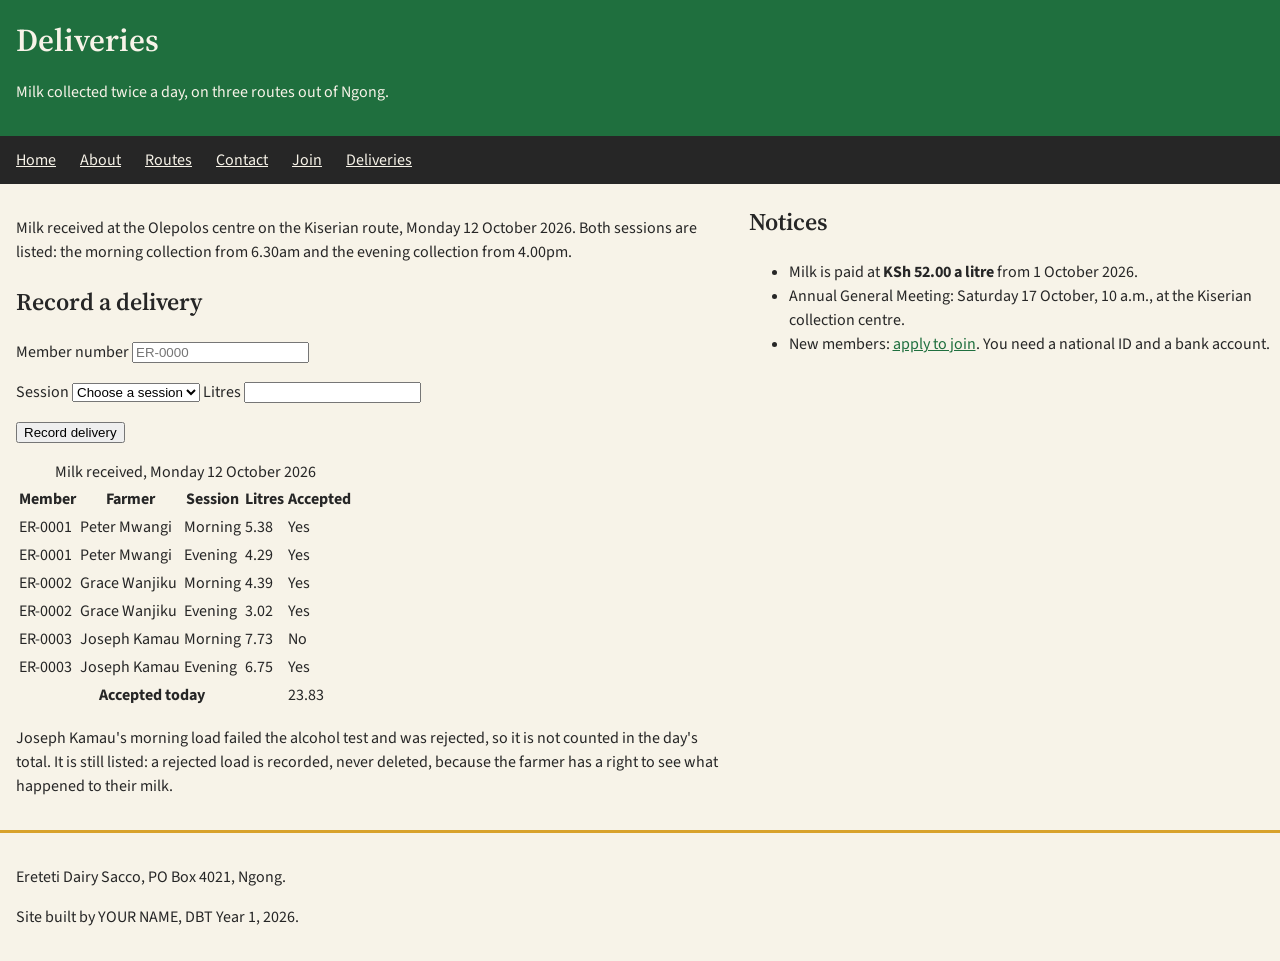
<file: deliveries.html>
<!DOCTYPE html>
<html lang="en">
<head>
  <meta charset="utf-8">
  <meta name="viewport" content="width=device-width, initial-scale=1">
  <title>Deliveries — Ereteti Dairy Sacco</title>
  <link rel="stylesheet" href="https://fonts.googleapis.com/css2?family=Source+Sans+3:wght@400;600&amp;family=Source+Serif+4:wght@600&amp;display=swap">
  <link rel="stylesheet" href="css/style.css">
  <!-- Week 8: the script, with defer -->
  <script src="js/main.js" defer></script>
  <script>
    console.log("Embedded JS");
  </script>
</head>
<body>

  <header>
    <h1>Deliveries</h1>
    <p>Milk collected twice a day, on three routes out of Ngong.</p>
  </header>

  <nav>
    <ul>
      <li><a href="index.html">Home</a></li>
      <li><a href="about.html">About</a></li>
      <li><a href="routes.html">Routes</a></li>
      <li><a href="contact.html">Contact</a></li>
      <li><a href="register.html">Join</a></li>
      <li><a href="deliveries.html">Deliveries</a></li>
    </ul>
  </nav>

  <main>
    <p>Milk received at the Olepolos centre on the Kiserian route,
    Monday 12 October 2026. Both sessions are listed: the morning
    collection from 6.30am and the evening collection from 4.00pm.</p>

    <!-- Week 8: the clerk's form -->
    <h2>Record a delivery</h2>

    <form id="delivery-form" action="#" method="post">
      <label for="member">Member number</label>
      <input type="text" id="member" name="member_no"
             placeholder="ER-0000" required>
      <p id="member-message" class="message"
         aria-live="polite"></p>

      <label for="session">Session</label>
      <select id="session" name="session" required>
        <option value="">Choose a session</option>
        <option value="MORNING">Morning</option>
        <option value="EVENING">Evening</option>
      </select>

      <label for="litres">Litres</label>
      <input type="number" id="litres" name="litres"
             step="0.01" required>
      <p id="litres-message" class="message"
         aria-live="polite"></p>

      <button type="submit">Record delivery</button>
      <p id="form-message" aria-live="polite"></p>
    </form>

    <div class="table-scroll">
      <table>
        <caption>Milk received, Monday 12 October 2026</caption>

        <thead>
          <tr>
            <th scope="col">Member</th>
            <th scope="col">Farmer</th>
            <th scope="col">Session</th>
            <th scope="col">Litres</th>
            <th scope="col">Accepted</th>
          </tr>
        </thead>

        <tbody>
          <tr>
            <td>ER-0001</td>
            <td>Peter Mwangi</td>
            <td>Morning</td>
            <td>5.38</td>
            <td>Yes</td>
          </tr>
          <tr>
            <td>ER-0001</td>
            <td>Peter Mwangi</td>
            <td>Evening</td>
            <td>4.29</td>
            <td>Yes</td>
          </tr>
          <tr>
            <td>ER-0002</td>
            <td>Grace Wanjiku</td>
            <td>Morning</td>
            <td>4.39</td>
            <td>Yes</td>
          </tr>
          <tr>
            <td>ER-0002</td>
            <td>Grace Wanjiku</td>
            <td>Evening</td>
            <td>3.02</td>
            <td>Yes</td>
          </tr>
          <tr>
            <td>ER-0003</td>
            <td>Joseph Kamau</td>
            <td>Morning</td>
            <td>7.73</td>
            <td>No</td>
          </tr>
          <tr>
            <td>ER-0003</td>
            <td>Joseph Kamau</td>
            <td>Evening</td>
            <td>6.75</td>
            <td>Yes</td>
          </tr>
        </tbody>

        <tfoot>
          <tr>
            <th colspan="4" scope="row">Accepted today</th>
            <td id="accepted-total">23.83</td>
          </tr>
        </tfoot>
      </table>
    </div>

    <p>Joseph Kamau's morning load failed the alcohol test and was
    rejected, so it is not counted in the day's total. It is still
    listed: a rejected load is recorded, never deleted, because the
    farmer has a right to see what happened to their milk.</p>
  </main>

  <aside>
    <h2>Notices</h2>
    <ul>
      <li>Milk is paid at <strong>KSh 52.00 a litre</strong> from
          1 October 2026.</li>
      <li>Annual General Meeting: Saturday 17 October, 10 a.m., at the
          Kiserian collection centre.</li>
      <li>New members: <a href="register.html">apply to join</a>. You need
          a national ID and a bank account.</li>
    </ul>
  </aside>

  <footer>
    <p>Ereteti Dairy Sacco, PO Box 4021, Ngong.</p>
    <!-- change this line to your own name -->
    <p>Site built by YOUR NAME, DBT Year 1, 2026.</p>
  </footer>

</body>
</html>
</file>
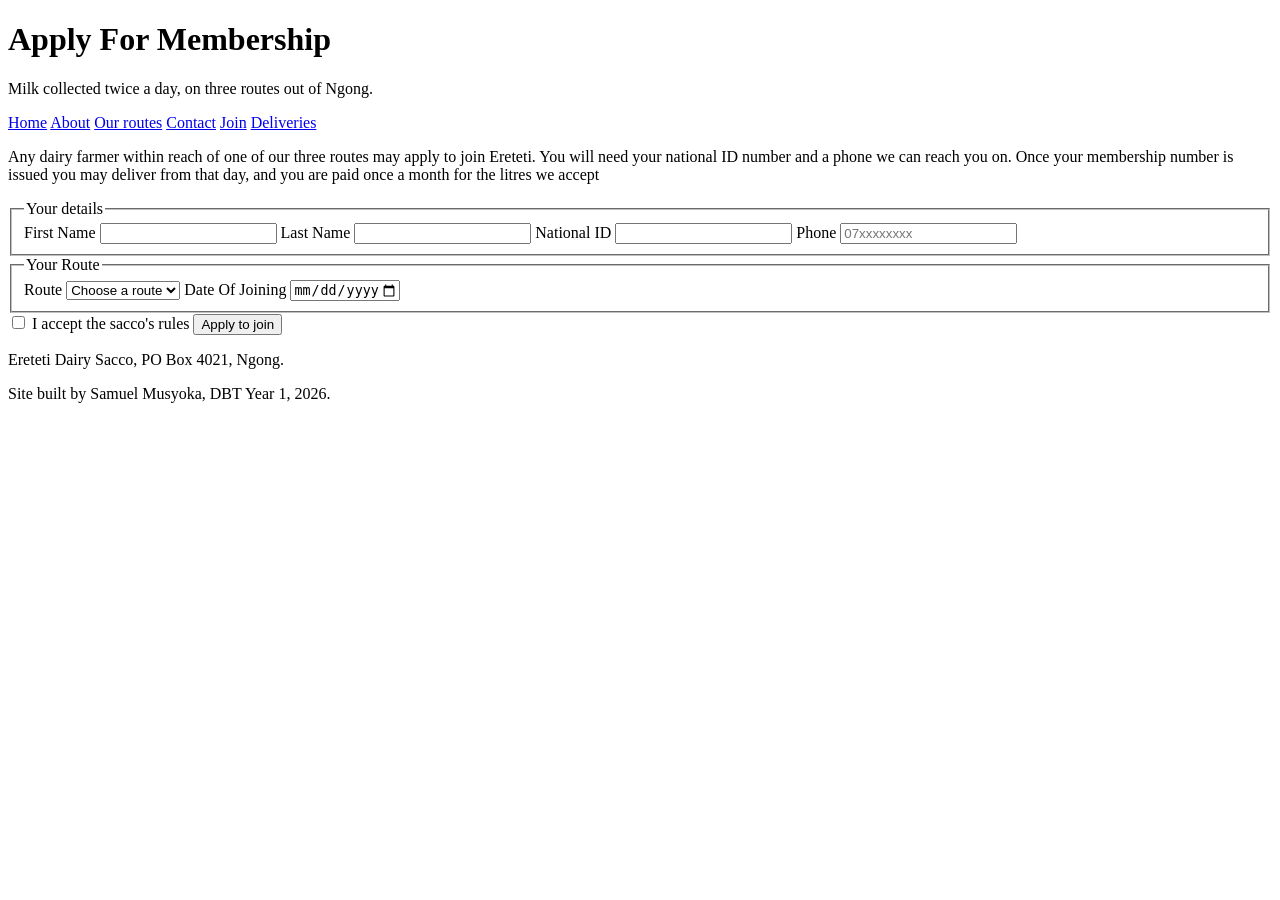
<file: register.html>
<!DOCTYPE html>
<html lang="en">
<head>
    <meta charset="UTF-8">
    <meta name="viewport" content="width=device-width, initial-scale=1.0">
    <title>Apply for memebrship - Ereteti Dairy Sacco</title>
    <script src="js/main.js" defer></script>
</head>
<body>
     <header>
        <h1> Apply For Membership </h1>
        <p>Milk collected twice a day, on three routes out of Ngong.</p>
        <nav>
            <a href="/index.html">Home</a>
            <a href="/about.html">About</a>
            <a href="/routes.html">Our routes</a>
            <a href="/contact.html">Contact</a>
            <a href="/register.html">Join</a>
             <a href="/deliveries.html">Deliveries</a>
        </nav>
    </header>
    <main>
        <p>
            Any dairy farmer within reach of one of our three routes
              may apply to join Ereteti. You will need your national ID
              number and a phone we can reach you on. Once your
              membership number is issued you may deliver from that day,
              and you are paid once a month for the litres we accept 
        </p>
        <form action="#" method="post">
            <fieldset>
                <legend>Your details</legend>
            
            <label for="fname">First Name </label>
                <input type="text" id="fname" name = "first_name" required>
            <label for="lname">Last Name </label>
                <input type="text" id="lname" name="last_name">
            <label for="id">National ID </label>
                <input type="text" id="id" name = "national_id" required>
            <label for="phone">Phone </label>
                <input 
                    type="tel" 
                    id="phone" 
                    name="phone"
                    placeholder="07xxxxxxxx"
                    pattern="07[0-9]{8}"
                    title="Ten digits, starting 07"
                    required
                >
           </fieldset>
           <fieldset>
            <legend>Your Route</legend>
            <label for="routes">Route</label>
            <select name="route" id="routes">
                <option value="">Choose a route</option>
                <option value="Kiserian">Kiserian</option>
                <option value="Kiserian">Ngong</option>
                <option value="Kiserian">Rongai</option>
            </select>
            <label for="date">Date Of Joining</label>
            <input type="date" id="date" max="2026-09-24" name="date_joined">
           </fieldset>
           <label for="rules">
            <input type="checkbox" id="rules" name="rules" required>
            I accept the sacco's rules
            </label>
        <button type="submit">Apply to join</button>

        </form>
    </main>

<footer>
    <p>Ereteti Dairy Sacco, PO Box 4021, Ngong.</p>
    <p>Site built by Samuel Musyoka, DBT Year 1, 2026.</p>
</footer>
</body>
</html>
</file>
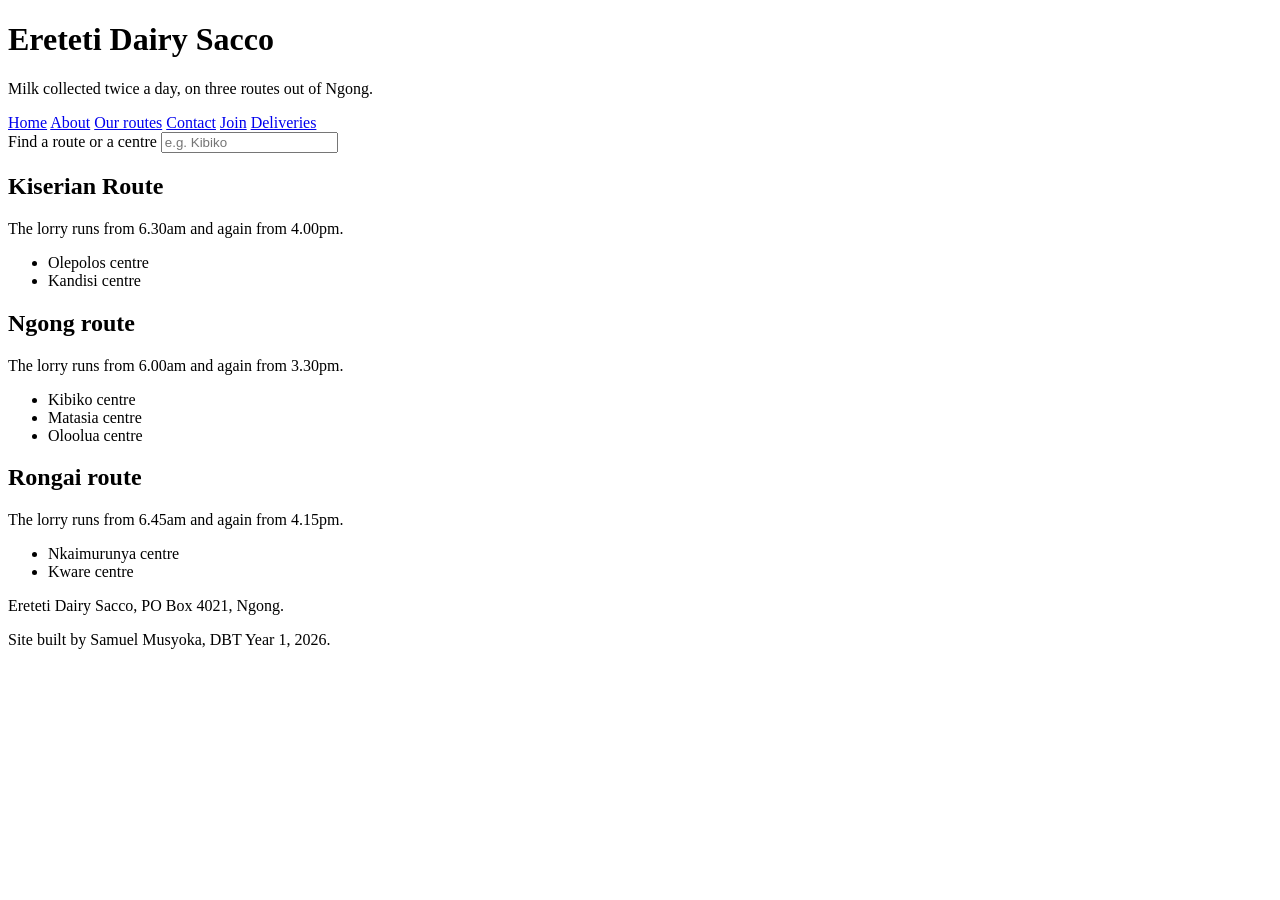
<file: routes.html>
<!DOCTYPE html>
<html lang="en">
<head>
    <meta charset="UTF-8">
    <meta name="viewport" content="width=device-width, initial-scale=1.0">
    <title>Our routes - Ereteti Dairy Sacco</title>
    <script src="js/main.js" defer></script>
</head>
<body>
     <header>
        <h1> Ereteti Dairy Sacco</h1>
        <p>Milk collected twice a day, on three routes out of Ngong.</p>
        <nav>
            <a href="/index.html">Home</a>
            <a href="/about.html">About</a>
            <a href="/routes.html">Our routes</a>
            <a href="/contact.html">Contact</a>
            <a href="/register.html">Join</a>
            <a href="/deliveries.html">Deliveries</a>
        </nav>
    </header>
    <main>
        <label for="route-search">Find a route or a centre</label>
        <input type="search" id="route-search" placeholder="e.g. Kibiko">
        <p id="route-count" aria-live="polite"></p>
    <section id="kiserian">
        <h2>Kiserian Route</h2>
        <p>The lorry runs from 6.30am and again from 4.00pm.</p>
        <ul>
            <li>Olepolos centre</li>
            <li>Kandisi centre</li>
        </ul>
    </section>

    <section id="ngong">
        <h2> Ngong route</h2>
        <p>The lorry runs from 6.00am and again from 3.30pm.</p>
        <ul>
            <li> Kibiko centre</li>
            <li>Matasia centre</li>
            <li>Oloolua centre</li>
        </ul>
    </section>

    <section id="rongai">
        <h2> Rongai route</h2>
        <p>The lorry runs from 6.45am and again from 4.15pm.</p>
        <ul>
            <li>Nkaimurunya centre</li>
            <li>Kware centre</li>
        </ul>
    </section>
    </main>
    <footer>
    <p>Ereteti Dairy Sacco, PO Box 4021, Ngong.</p>
    <p>Site built by Samuel Musyoka, DBT Year 1, 2026.</p>
</footer>
</body>

</html>
</file>
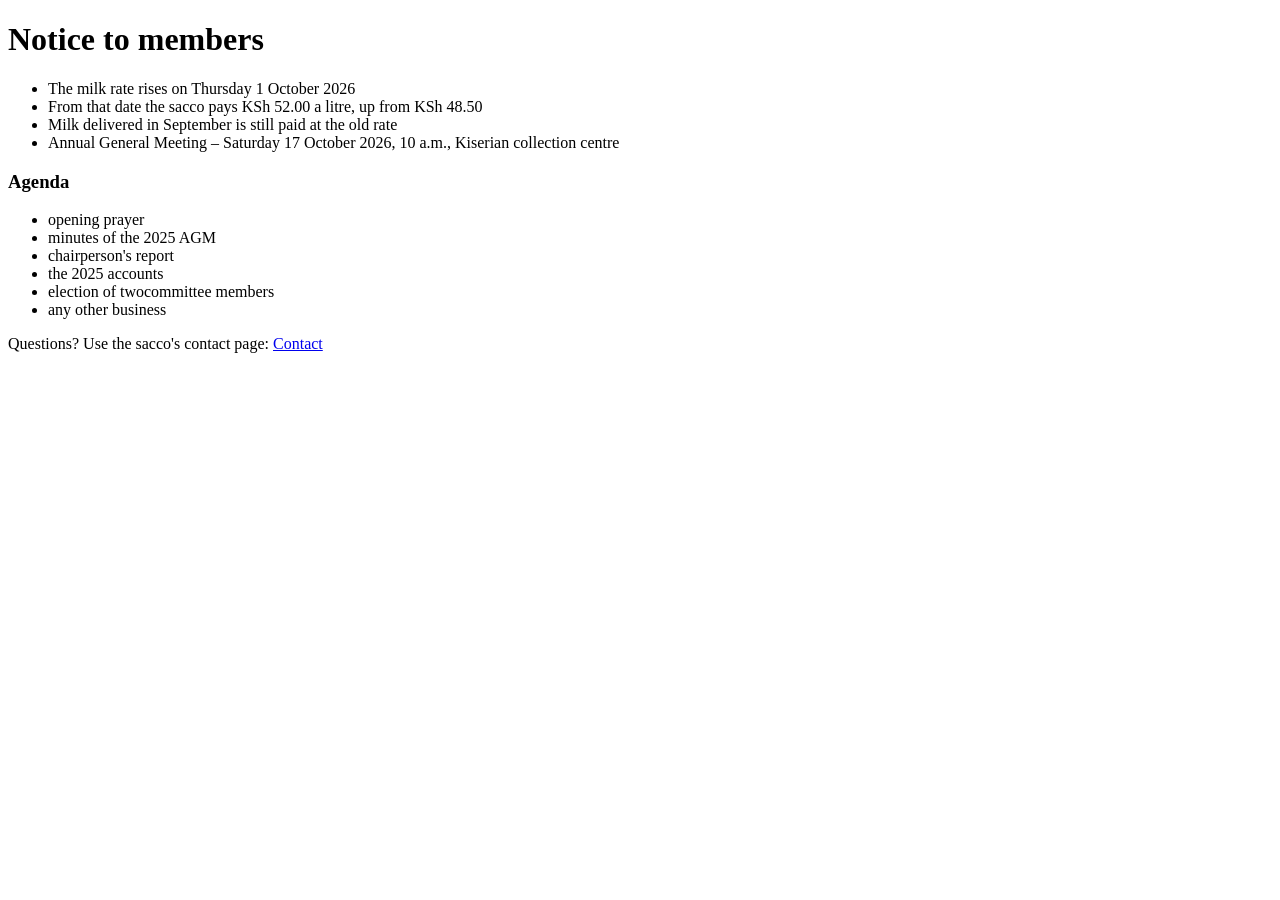
<file: practice/drill-2.html>
<!DOCTYPE html>
<html lang="en">
<head>
    <meta charset="UTF-8">
    <title>Ereteti Dairy Sacco</title>
</head>
<body>
    <main>
        <h1>Notice to members</h1>
        <ul>
            <li>The milk rate rises on Thursday 1 October 2026</li>
            <li>From that date the sacco pays KSh 52.00 a litre, up from KSh 48.50</li>
            <li>Milk delivered in September is still paid at the old rate</li>
            <li>Annual General Meeting – Saturday 17 October 2026, 10 a.m., Kiserian collection centre</li>
        </ul>

        <section>
            <h3>Agenda</h3>
            <ul>
                <li>opening prayer</li>
                <li>minutes of the 2025 AGM</li>
                <li>chairperson's report</li>
                <li>the 2025 accounts</li>
                <li>election of twocommittee members</li>
                <li>any other business</li>
            </ul>
        </section>

        <p>Questions?
             Use the sacco's contact page: 
             <a href="/contact.html">Contact

             </a>
            </p>
    </main>
</body>
</html>
</file>
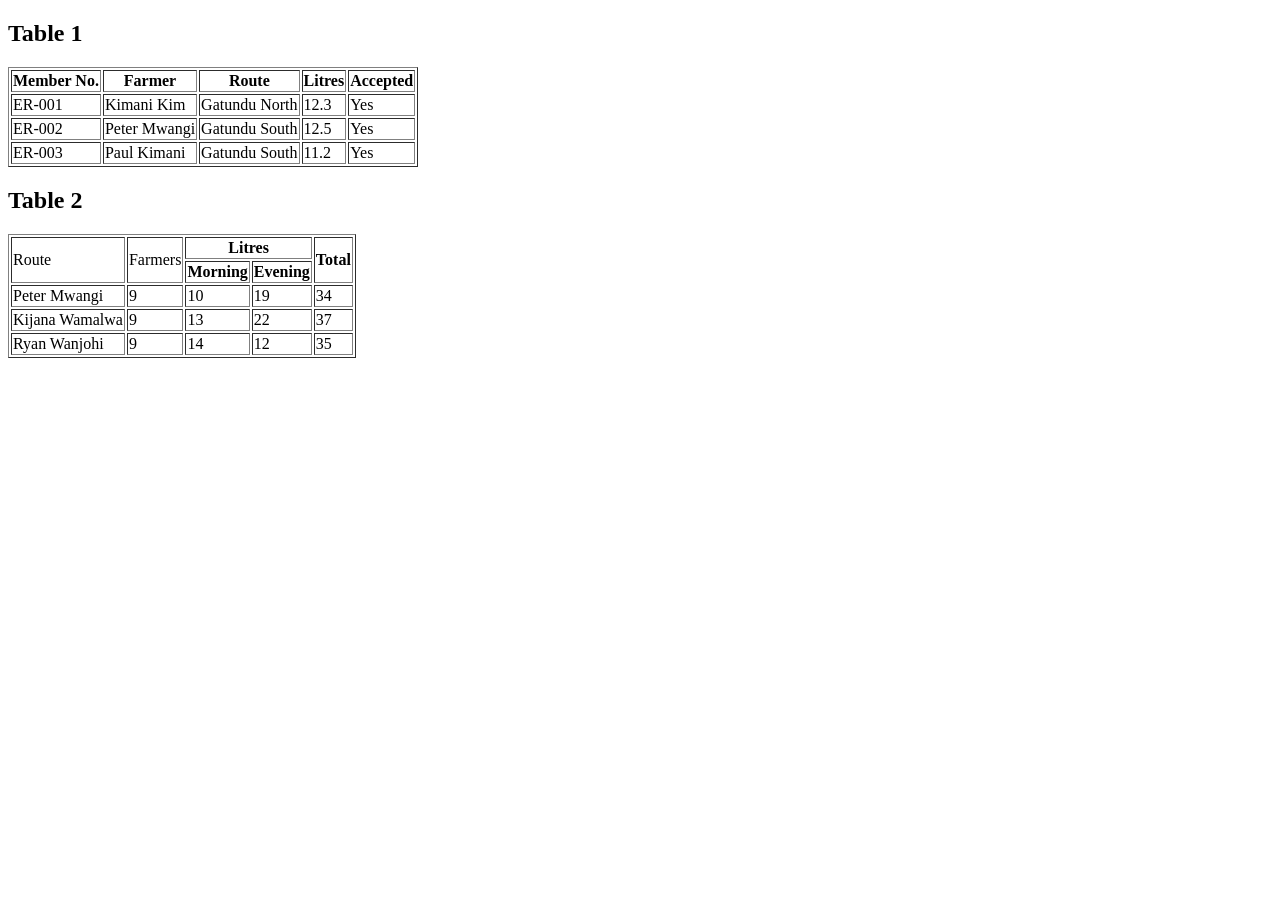
<file: practice/drill-4.html>
<!DOCTYPE html>
<html lang="en">

<head>
    <title> Drill 4</title>
    <title>Ereteti Dairy Sacco</title>
</head>

<body>
<main
  <section>
    <h2> Table 1</h2>
    <!-- the table tag-->
     <table border="1"> 
        </thead>
          <tr>
            <th>Member No.</th>
            <th>Farmer</th>
            <th>Route</th>
            <th>Litres</th>
            <th>Accepted</th>
          </tr>
        </thead>
       <tbody>
        <tr>
            <td>ER-001</td>
            <td>Kimani Kim</td>
            <td>Gatundu North</td>
            <td>12.3</td>
            <td>Yes</td>
        </tr>
         <tr>
            <td>ER-002</td>
            <td>Peter Mwangi</td>
            <td>Gatundu South</td>
            <td>12.5</td>
            <td>Yes</td>
        </tr> 
        <tr>
            <td>ER-003</td>
            <td>Paul Kimani</td>
            <td>Gatundu South</td>
            <td>11.2</td>
            <td>Yes</td>
        </tr>
       </tbody>
     </table>
  </section>
</body>
<section>
    <h2>Table 2</h2>
    <table border="1">
        <thead>
            <tr>
                <td rowspan="2">Route</td>
                <td rowspan="2">Farmers</td>
                <th colspan="2">Litres</th>
                <th rowspan="2">Total</th>
                <tr>
                    <th>Morning</th>
                    <th>Evening</th>
                </tr>
                <tbody>
                <tr>
                    <td>Peter Mwangi</td>
                    <td>9</td>
                    <td>10</td>
                    <td>19</td>
                    <td>34</td>
                </tr>
                <tr>
                    <td>Kijana Wamalwa</td>
                    <td>9</td>
                    <td>13</td>
                    <td>22</td>
                    <td>37</td>
                </tr><tr>
                    <td>Ryan Wanjohi</td>
                    <td>9</td>
                    <td>14</td>
                    <td>12</td>
                    <td>35</td>
                </tr>
                </tbody>

            </tr>
        </thead>
    </table>
</section>


</html>
</file>
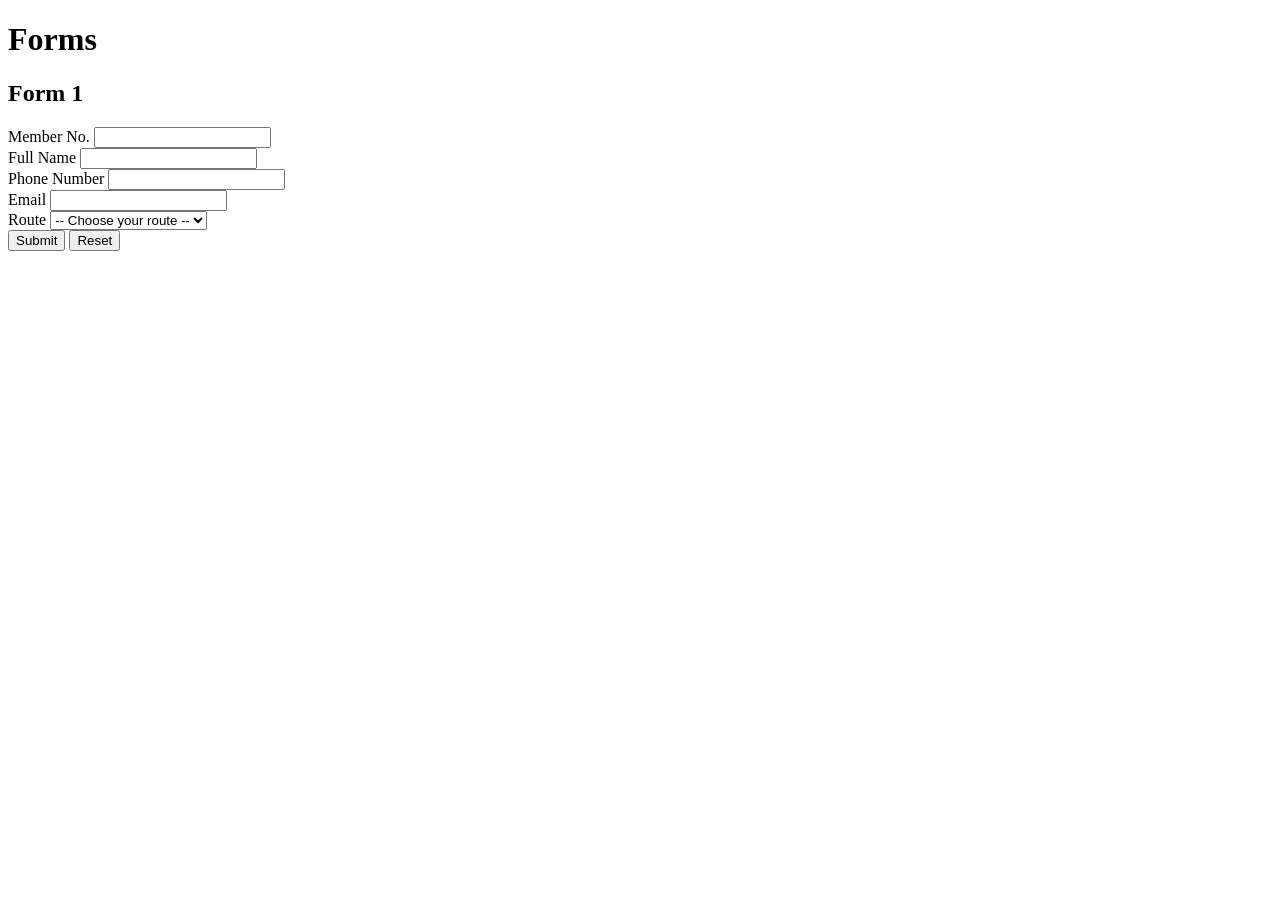
<file: practice/drill-5.html>
<!DOCTYPE html>
<html lang="en">
<head>
    <meta charset="UTF-8">
    <meta name="viewport" content="width=device-width, initial-scale=1.0">
    <title>Drill 5</title>
</head>
<body>
    <h1>Forms</h1>
    <main>
        <section>
            <h2>Form 1</h2>
            <form name="book-visit" action="book.php" method="get">

                <div>
                    <label for="member-no">Member No.</label>
                    <input type="text" id="member-no" name="member-no" required>
                </div>
                
                <div>
                    <label for="full-name">Full Name</label>
                    <input type="text" id="full-name" name="full-name" required>
                </div>
                
                <div>
                    <label for="phone-no">Phone Number</label>
                    <input type="number" id="phone-no" name="phone-no" required>
                </div>
                
                <div>
                    <label for="email">Email</label>
                    <input type="email" id="email" name="email" required>
                </div>
                
                <div>
                    <label for="route">Route</label>
                    <select name="route" id="route" name="route" required>
                        <option value="">-- Choose your route --</option>
                        <option value="kiserian">Kiserian</option>
                        <option value="ngong">Ngong</option>
                        <option value="isinya">Isinya</option>
                    </select>
                </div>
                <div>
                    <input type="Submit" value="Submit">
                    <input type="reset" value="Reset">
                </div>
            </form>
        </section>
    </main>
</body>
</html>
</file>
<file: css/style.css>
/*a css comment*/
*{
    box-sizing: border-box;
}

body{
    margin: 0;
    background-color: #f7f3e8;
    color:#262626;
    line-height: 1.5;
    font-family: 'Source Sans 3', sans-serif;
}

h1,h2{
    font-family: 'Source Serif 4', serif;
    font-weight: 600;/*making thing bold or the opposite*/
}

header{
    background:#1f6f3e;
    color: #f7f3e8;
}
nav{
    background: #262626;
}
nav a{
    color: #f7f3e8;
}
a{
    color: #1f6f3e;
}
header,main,footer{
    padding: 1rem;
}

img{
    max-width: 100%;
    height: auto;
}

/*flex for the nav items*/
nav {
  position: sticky;
  top: 0;
}
nav ul{
    display: flex;
    flex-wrap: wrap;
    gap: 0.25rem 1.5rem;
    list-style-type: none;
    margin: 0;
    padding: 0.75rem 1rem;
}
.logo{
    width: 3.5rem;
    height: auto;
}
h1{
    display: flex;
    align-items: center;
    gap: 0.75rem;
    margin:0;
}
.route-cards{
    display: flex;
    flex-wrap: wrap;
    gap: 1rem;
   list-style-type: none;
   padding: 0;
}
  .route-cards li{
    flex: 1 1 12rem;
    padding: 1rem;
    background: #ffffff;
    border-top: 4px solid #d8a22b;
}
/*Grid Layout*/
body{
    display: grid;
    grid-template-columns: minmax(0, 1fr) 18 rem;
    grid-template-areas: "header header"
                          "nav nav"
                        "main aside"
                        "footer footer";
}
header{
    grid-area: header;}
    nav{
        grid-area: nav;
    }
    main{
        grid-area: main;
    }
    aside{
        grid-area: aside;
    }
    footer{grid-area: footer;
    }
      footer{
        border-top: 3px solid #d8a22b;
      }
      

/*responsive design*/
@media (max-width: 768px){
    body{
        grid-template-columns: minmax(0, 1fr);
        grid-template-areas: "header"
                            "nav"
                            "main"
                            "aside"
                            "footer";
    }
    nav{
      position: static;
    };
    nav ul {
      flex-direction: column;
    }
    .logo{
        width: 2.5rem;
    }
}

/* Lab 3 — validation feedback */
.message {
  color: #b00000;
}

.invalid {
  border: 2px solid #b00000;
}
</file>
